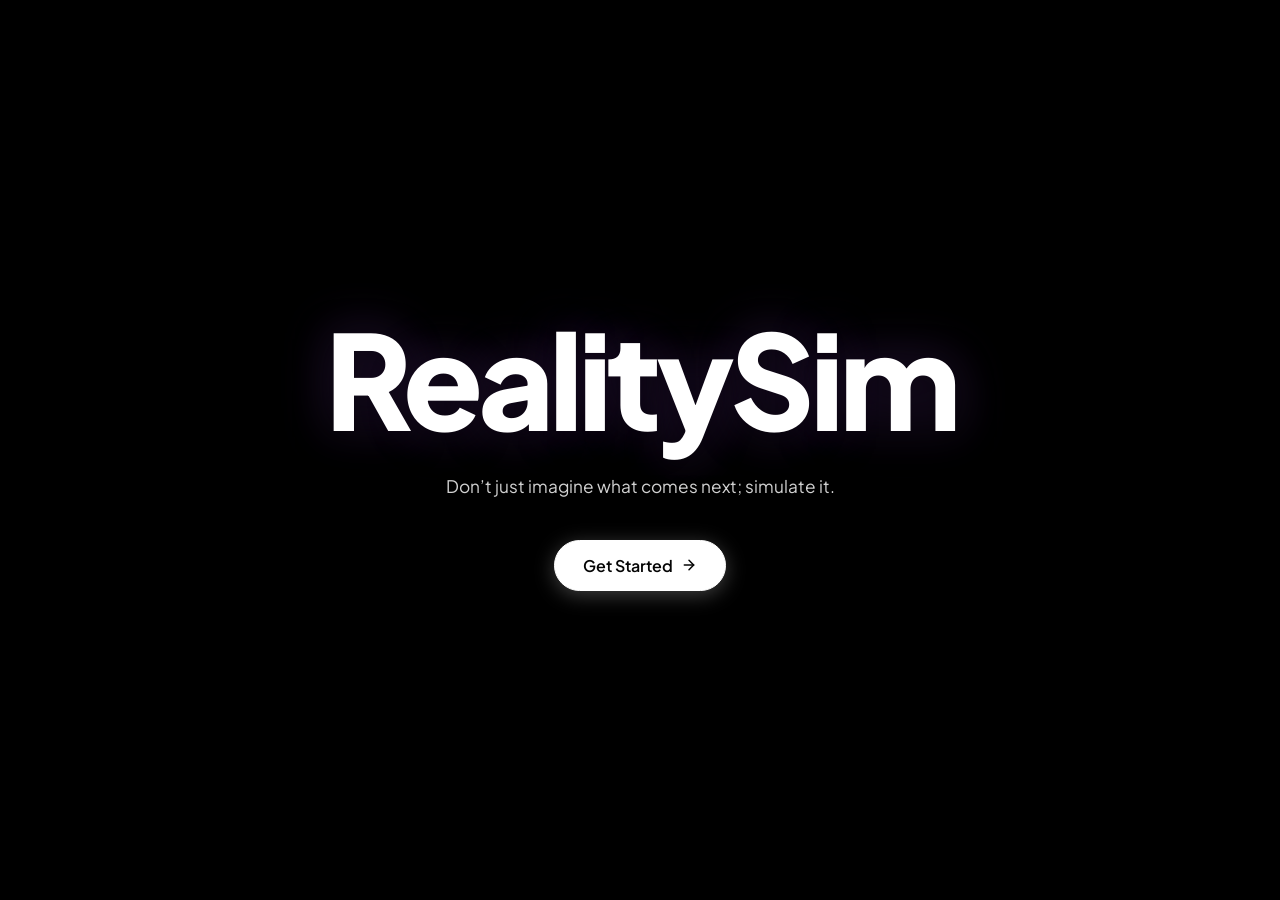
<file: index.html>
<!DOCTYPE html>
<html lang="en">
<head>
  <meta charset="UTF-8">
  <meta name="viewport" content="width=device-width, initial-scale=1.0">
  <title>RealitySim</title>
  <link rel="preconnect" href="https://fonts.googleapis.com">
  <link rel="preconnect" href="https://fonts.gstatic.com" crossorigin>
  <link href="https://fonts.googleapis.com/css2?family=Plus+Jakarta+Sans:wght@400;500;600;700;800&display=swap" rel="stylesheet">
  <link rel="stylesheet" href="style.css">
</head>
<body>
  <!-- Fixed Background Video -->
  <div class="video-container">
    <video
      id="bg-video"
      autoplay
      muted
      loop
      playsinline
      webkit-playsinline
      preload="auto"
      src="https://d8j0ntlcm91z4.cloudfront.net/user_38xzZboKViGWJOttwIXH07lWA1P/hf_20260629_021419_291eb2af-5ed4-45a0-a1d6-3ef58f4bca0b.mp4">
      <source src="https://d8j0ntlcm91z4.cloudfront.net/user_38xzZboKViGWJOttwIXH07lWA1P/hf_20260629_021419_291eb2af-5ed4-45a0-a1d6-3ef58f4bca0b.mp4" type="video/mp4">
    </video>
    <div class="video-overlay"></div>
  </div>

  <!-- Scrollable Wrapper -->
  <div class="page-scroll-container">
    <!-- Section 1: Hero -->
    <section class="section hero-section" id="hero">
      <div class="hero-content">
        <h1 class="hero-title">RealitySim</h1>
        <p class="hero-description">
          Don’t just imagine what comes next; simulate it.
        </p>
        <div class="hero-actions">
          <a href="#prompt-section" id="get-started-btn" class="btn btn-primary">
            Get Started
            <svg class="btn-arrow" width="16" height="16" viewBox="0 0 16 16" fill="none" xmlns="http://www.w3.org/2000/svg">
              <path d="M3.33337 8H12.6667" stroke="currentColor" stroke-width="1.5" stroke-linecap="round" stroke-linejoin="round"/>
              <path d="M8 3.33337L12.6667 8.00004L8 12.6667" stroke="currentColor" stroke-width="1.5" stroke-linecap="round" stroke-linejoin="round"/>
            </svg>
          </a>
        </div>
      </div>
    </section>

    <!-- Section 2: Prompt Simulation Section -->
    <section class="section prompt-section" id="prompt-section">
      <div class="prompt-container">
        <h2 class="prompt-headline">Describe what you’re planning. We’ll simulate the possibilities.</h2>
        
        <div class="prompt-card">
          <div class="prompt-input-wrapper">
            <textarea
              id="prompt-input"
              class="prompt-textarea"
              maxlength="1000"
              placeholder="Describe a scenario, ecosystem, or model you want to simulate..."
              rows="3"></textarea>
            <div class="char-count" id="char-count">0/1000</div>
          </div>

          <div class="prompt-card-footer">
            <div class="prompt-card-spacer"></div>
            <a href="additional-info.html" class="simulate-cta-btn">
              <svg class="sparkle-icon" width="18" height="18" viewBox="0 0 24 24" fill="currentColor">
                <path d="M12 2L14.2 8.8L21 11L14.2 13.2L12 20L9.8 13.2L3 11L9.8 8.8L12 2Z"/>
                <path d="M19 17L20.1 19.9L23 21L20.1 22.1L19 25L17.9 22.1L15 21L17.9 19.9L19 17Z" opacity="0.8"/>
              </svg>
              <span>Simulate Possibilities</span>
              <svg class="cta-arrow" width="16" height="16" viewBox="0 0 16 16" fill="none" xmlns="http://www.w3.org/2000/svg">
                <path d="M3.33337 8H12.6667" stroke="currentColor" stroke-width="1.8" stroke-linecap="round" stroke-linejoin="round"/>
                <path d="M8 3.33337L12.6667 8.00004L8 12.6667" stroke="currentColor" stroke-width="1.8" stroke-linecap="round" stroke-linejoin="round"/>
              </svg>
            </a>
          </div>
        </div>
      </div>
    </section>
  </div>

  <script src="realitysim-engine.js"></script>
  <script>
    // Video autoplay enforcement
    const video = document.getElementById('bg-video');
    if (video) {
      video.muted = true;
      video.play().catch((err) => {
        console.log("Autoplay waiting for user interaction:", err);
      });
      window.addEventListener('click', () => {
        if (video.paused) video.play();
      }, { once: true });
    }

    // Smooth scroll for Get Started button
    document.getElementById('get-started-btn')?.addEventListener('click', (e) => {
      e.preventDefault();
      document.getElementById('prompt-section')?.scrollIntoView({ behavior: 'smooth' });
    });

    // Auto resize textarea & Character counter
    const textarea = document.getElementById('prompt-input');
    const charCount = document.getElementById('char-count');
    if (textarea) {
      textarea.addEventListener('input', function() {
        this.style.height = 'auto';
        this.style.height = Math.min(this.scrollHeight, 220) + 'px';
        if (charCount) {
          charCount.textContent = `${this.value.length}/1000`;
        }
      });
    }

    // Submit Decision to Backend API / Static Engine
    const simulateBtn = document.querySelector('.simulate-cta-btn');
    if (simulateBtn) {
      simulateBtn.addEventListener('click', async (e) => {
        e.preventDefault();
        const promptVal = textarea ? textarea.value.trim() : '';
        const finalPrompt = promptVal || "I am deciding whether to take a software job after B.Tech or pursue a master's degree. Compare the possible outcomes over 5 years.";
        
        simulateBtn.style.opacity = '0.7';
        simulateBtn.style.pointerEvents = 'none';

        // Clear any old stored scenarios/results to ensure fresh AI generation
        localStorage.removeItem('realitysim_scenarios');
        localStorage.removeItem('realitysim_results');
        localStorage.removeItem('realitysim_title');
        localStorage.removeItem('realitysim_category');

        // Store local state immediately
        const localId = 'sim_' + Date.now();
        localStorage.setItem('realitysim_current_id', localId);
        localStorage.setItem('realitysim_prompt', finalPrompt);
        
        try {
          const res = await fetch('/api/simulations', {
            method: 'POST',
            headers: { 'Content-Type': 'application/json' },
            body: JSON.stringify({ decision_prompt: finalPrompt })
          });
          if (res.ok) {
            const data = await res.json();
            if (data.id) localStorage.setItem('realitysim_current_id', data.id);
          }
        } catch (err) {
          console.log("Local static mode active:", err);
        }
        window.location.href = 'additional-info.html';
      });
    }
  </script>
</body>
</html>
</file>
<file: style.css>
* {
  margin: 0;
  padding: 0;
  box-sizing: border-box;
}

html {
  scroll-behavior: smooth;
}

body {
  width: 100vw;
  height: 100vh;
  margin: 0;
  padding: 0;
  overflow: hidden;
  background-color: #000;
  font-family: 'Plus Jakarta Sans', -apple-system, BlinkMacSystemFont, "Segoe UI", Roboto, sans-serif;
  color: #ffffff;
  -webkit-font-smoothing: antialiased;
  -moz-osx-font-smoothing: grayscale;
}

/* Background Video */
.video-container {
  position: fixed;
  inset: 0;
  width: 100vw;
  height: 100vh;
  overflow: hidden;
  z-index: 1;
}

#bg-video {
  width: 100%;
  height: 100%;
  object-fit: cover;
  object-position: center center;
  display: block;
}

.video-overlay {
  position: absolute;
  inset: 0;
  background: radial-gradient(circle at center, rgba(0, 0, 0, 0.15) 0%, rgba(0, 0, 0, 0.5) 80%, rgba(0, 0, 0, 0.75) 100%);
  pointer-events: none;
}

/* Scroll Container */
.page-scroll-container {
  position: relative;
  z-index: 10;
  width: 100vw;
  height: 100vh;
  overflow-y: auto;
  overflow-x: hidden;
  scroll-snap-type: y mandatory;
  scroll-behavior: smooth;
}

/* Custom Scrollbar */
.page-scroll-container::-webkit-scrollbar {
  width: 6px;
}
.page-scroll-container::-webkit-scrollbar-track {
  background: transparent;
}
.page-scroll-container::-webkit-scrollbar-thumb {
  background: rgba(255, 255, 255, 0.2);
  border-radius: 999px;
}

.section {
  min-height: 100vh;
  width: 100%;
  display: flex;
  align-items: center;
  justify-content: center;
  scroll-snap-align: start;
  scroll-snap-stop: always;
  padding: 2.5rem 1.5rem;
}

/* Hero Section */
.hero-content {
  max-width: 780px;
  display: flex;
  flex-direction: column;
  align-items: center;
  text-align: center;
}

.hero-title {
  font-size: clamp(4.2rem, 10.5vw, 8.2rem);
  font-weight: 800;
  line-height: 1.05;
  letter-spacing: -0.04em;
  color: #ffffff;
  text-shadow: 0 6px 35px rgba(0, 0, 0, 0.7), 0 0 50px rgba(168, 85, 247, 0.3);
  margin-bottom: 1.6rem;
}

.hero-description {
  max-width: 580px;
  font-size: clamp(1rem, 1.35vw, 1.2rem);
  font-weight: 400;
  line-height: 1.6;
  color: rgba(255, 255, 255, 0.82);
  text-shadow: 0 2px 10px rgba(0, 0, 0, 0.7);
  margin-bottom: 2.5rem;
}

.hero-actions {
  display: flex;
  align-items: center;
  justify-content: center;
  gap: 1rem;
}

.btn {
  display: inline-flex;
  align-items: center;
  justify-content: center;
  gap: 0.5rem;
  padding: 0.85rem 1.75rem;
  border-radius: 9999px;
  font-size: 1rem;
  font-weight: 600;
  text-decoration: none;
  cursor: pointer;
  transition: all 0.25s cubic-bezier(0.16, 1, 0.3, 1);
}

.btn-arrow {
  transition: transform 0.25s cubic-bezier(0.16, 1, 0.3, 1);
}

.btn:hover .btn-arrow {
  transform: translateX(4px);
}

.btn-primary {
  background-color: #ffffff;
  color: #050505;
  border: 1px solid #ffffff;
  box-shadow: 0 4px 20px rgba(255, 255, 255, 0.25), 0 10px 30px rgba(0, 0, 0, 0.3);
}

.btn-primary:hover {
  background-color: #f1f5f9;
  transform: translateY(-2px);
  box-shadow: 0 6px 25px rgba(255, 255, 255, 0.4), 0 12px 35px rgba(0, 0, 0, 0.4);
}

/* Prompt Simulation Section */
.prompt-container {
  width: 100%;
  max-width: 980px;
  display: flex;
  flex-direction: column;
  align-items: center;
  text-align: center;
}

.prompt-headline {
  font-size: clamp(1.85rem, 4.2vw, 2.9rem);
  font-weight: 700;
  line-height: 1.22;
  letter-spacing: -0.025em;
  color: #ffffff;
  text-shadow: 0 4px 25px rgba(0, 0, 0, 0.7);
  margin-bottom: 2.25rem;
  max-width: 760px;
}

.prompt-card {
  width: 100%;
  background: rgba(18, 20, 29, 0.82);
  backdrop-filter: blur(28px);
  -webkit-backdrop-filter: blur(28px);
  border: 1px solid rgba(255, 255, 255, 0.12);
  border-radius: 20px;
  padding: 1.5rem 1.6rem 1.25rem 1.6rem;
  box-shadow: 0 25px 60px rgba(0, 0, 0, 0.6), inset 0 1px 0 rgba(255, 255, 255, 0.12);
  transition: border-color 0.25s ease, box-shadow 0.25s ease;
  text-align: left;
  position: relative;
}

.prompt-card:focus-within {
  border-color: rgba(96, 165, 250, 0.4);
  box-shadow: 0 30px 70px rgba(0, 0, 0, 0.7), 0 0 0 1px rgba(96, 165, 250, 0.2);
}

.prompt-input-wrapper {
  width: 100%;
  position: relative;
  padding-bottom: 0.5rem;
}

.prompt-textarea {
  width: 100%;
  background: transparent;
  border: none;
  outline: none;
  resize: none;
  font-family: inherit;
  font-size: 1.05rem;
  font-weight: 400;
  color: #ffffff;
  line-height: 1.6;
  padding-right: 4.5rem;
}

.prompt-textarea::placeholder {
  color: rgba(255, 255, 255, 0.38);
}

.char-count {
  position: absolute;
  top: 0;
  right: 0;
  font-size: 0.82rem;
  font-weight: 500;
  color: rgba(255, 255, 255, 0.35);
  user-select: none;
  pointer-events: none;
}

.prompt-card-footer {
  display: flex;
  align-items: center;
  justify-content: space-between;
  gap: 1rem;
  margin-top: 1rem;
  padding-top: 0.85rem;
  border-top: 1px solid rgba(255, 255, 255, 0.06);
  flex-wrap: wrap;
}

.prompt-filters {
  display: flex;
  align-items: center;
  gap: 0.65rem;
  flex-wrap: wrap;
}

/* Dropdown Container */
.filter-dropdown {
  position: relative;
}

.filter-pill {
  display: inline-flex;
  align-items: center;
  gap: 0.65rem;
  background: rgba(255, 255, 255, 0.04);
  border: 1px solid rgba(255, 255, 255, 0.11);
  border-radius: 12px;
  padding: 0.45rem 0.85rem;
  color: #ffffff;
  cursor: pointer;
  text-align: left;
  transition: all 0.2s ease;
  user-select: none;
}

.filter-pill:hover {
  background: rgba(255, 255, 255, 0.08);
  border-color: rgba(255, 255, 255, 0.22);
}

.filter-dropdown.open .filter-pill {
  background: rgba(255, 255, 255, 0.1);
  border-color: rgba(96, 165, 250, 0.5);
}

.filter-icon {
  display: flex;
  align-items: center;
  justify-content: center;
  color: rgba(255, 255, 255, 0.65);
}

.filter-texts {
  display: flex;
  flex-direction: column;
}

.filter-label {
  font-size: 0.68rem;
  font-weight: 500;
  color: rgba(255, 255, 255, 0.48);
  line-height: 1.15;
}

.filter-value {
  font-size: 0.86rem;
  font-weight: 600;
  color: #ffffff;
  line-height: 1.25;
  white-space: nowrap;
}

.chevron-icon {
  color: rgba(255, 255, 255, 0.45);
  margin-left: 0.2rem;
  transition: transform 0.2s ease;
}

.filter-dropdown.open .chevron-icon {
  transform: rotate(180deg);
}

/* Floating Dropdown Menus */
.dropdown-menu {
  position: absolute;
  bottom: calc(100% + 8px);
  left: 0;
  min-width: 170px;
  background: rgba(22, 24, 34, 0.95);
  backdrop-filter: blur(20px);
  -webkit-backdrop-filter: blur(20px);
  border: 1px solid rgba(255, 255, 255, 0.14);
  border-radius: 12px;
  padding: 0.4rem;
  box-shadow: 0 15px 35px rgba(0, 0, 0, 0.6);
  z-index: 50;
  display: none;
  flex-direction: column;
  gap: 0.2rem;
}

.filter-dropdown.open .dropdown-menu {
  display: flex;
  animation: dropdownFadeIn 0.2s ease forwards;
}

@keyframes dropdownFadeIn {
  from {
    opacity: 0;
    transform: translateY(6px);
  }
  to {
    opacity: 1;
    transform: translateY(0);
  }
}

.dropdown-item {
  padding: 0.5rem 0.75rem;
  font-size: 0.85rem;
  font-weight: 500;
  color: rgba(255, 255, 255, 0.75);
  border-radius: 8px;
  cursor: pointer;
  transition: all 0.15s ease;
  white-space: nowrap;
}

.dropdown-item:hover {
  background: rgba(255, 255, 255, 0.1);
  color: #ffffff;
}

.dropdown-item.active {
  background: rgba(59, 130, 246, 0.25);
  color: #93c5fd;
  font-weight: 600;
}

/* Simulate Possibilities Action Button */
.simulate-cta-btn {
  display: inline-flex;
  align-items: center;
  gap: 0.55rem;
  padding: 0.7rem 1.35rem;
  border-radius: 14px;
  background: linear-gradient(
    110deg,
    #06208F 0%,
    #223896 35%,
    #515CA4 70%,
    #7778A4 100%
  );
  border: 1px solid rgba(81, 92, 164, 0.35);
  color: #ffffff;
  font-size: 0.92rem;
  font-weight: 600;
  letter-spacing: -0.01em;
  cursor: pointer;
  box-shadow: 0 4px 20px rgba(6, 32, 143, 0.45), 0 0 25px rgba(81, 92, 164, 0.35);
  transition: all 0.25s cubic-bezier(0.16, 1, 0.3, 1);
  white-space: nowrap;
  text-decoration: none;
}

.sparkle-icon {
  color: #e0f2fe;
}

.cta-arrow {
  transition: transform 0.25s cubic-bezier(0.16, 1, 0.3, 1);
}

.simulate-cta-btn:hover {
  transform: translateY(-2px) scale(1.02);
  box-shadow: 0 6px 25px rgba(6, 32, 143, 0.6), 0 0 35px rgba(119, 120, 164, 0.5);
  border-color: rgba(119, 120, 164, 0.5);
}

.simulate-cta-btn:hover .cta-arrow {
  transform: translateX(4px);
}

.simulate-cta-btn:active {
  transform: translateY(0) scale(0.98);
}

@media (max-width: 860px) {
  .prompt-card-footer {
    flex-direction: column;
    align-items: stretch;
  }
  .prompt-filters {
    width: 100%;
    justify-content: space-between;
  }
  .filter-dropdown {
    flex: 1;
  }
  .filter-pill {
    width: 100%;
  }
  .simulate-cta-btn {
    width: 100%;
    justify-content: center;
    margin-top: 0.5rem;
  }
}

@media (max-width: 640px) {
  .prompt-card {
    padding: 1.25rem 1.15rem 1rem 1.15rem;
    border-radius: 18px;
  }
  .prompt-headline {
    font-size: 1.55rem;
    margin-bottom: 1.5rem;
  }
  .prompt-filters {
    flex-direction: column;
  }
}
</file>
<file: additional-info.css>
* {
  margin: 0;
  padding: 0;
  box-sizing: border-box;
}

html, body {
  width: 100vw;
  min-height: 100vh;
  background-color: #030712;
  font-family: 'Plus Jakarta Sans', -apple-system, BlinkMacSystemFont, "Segoe UI", Roboto, sans-serif;
  color: #f8fafc;
  -webkit-font-smoothing: antialiased;
  -moz-osx-font-smoothing: grayscale;
}

/* Background Video */
.video-container {
  position: fixed;
  inset: 0;
  width: 100vw;
  height: 100vh;
  overflow: hidden;
  z-index: 1;
}

#bg-video {
  width: 100%;
  height: 100%;
  object-fit: cover;
  object-position: center;
  display: block;
}

.video-overlay {
  position: absolute;
  inset: 0;
  background: radial-gradient(circle at center, rgba(10, 15, 30, 0.4) 0%, rgba(5, 8, 20, 0.8) 100%);
  pointer-events: none;
}

/* App Shell & Layout */
.app-layout {
  position: relative;
  z-index: 10;
  min-height: 100vh;
  padding: 1.5rem;
  display: flex;
  justify-content: center;
}

.dashboard-shell {
  width: 100%;
  max-width: 1380px;
  background: rgba(15, 20, 32, 0.65);
  backdrop-filter: blur(28px);
  -webkit-backdrop-filter: blur(28px);
  border-radius: 24px;
  box-shadow: 0 30px 80px rgba(0, 0, 0, 0.7), inset 0 1px 0 rgba(255, 255, 255, 0.15);
  display: flex;
  flex-direction: column;
  overflow: hidden;
  border: 1px solid rgba(255, 255, 255, 0.12);
}

/* Stepper Header */
.wizard-header {
  display: flex;
  align-items: center;
  justify-content: space-between;
  padding: 1.1rem 2rem;
  background: rgba(255, 255, 255, 0.03);
  border-bottom: 1px solid rgba(255, 255, 255, 0.08);
}

.stepper-nav {
  display: flex;
  align-items: center;
  gap: 1.25rem;
  flex-wrap: wrap;
}

.step-item {
  display: flex;
  align-items: center;
  gap: 0.65rem;
  color: rgba(255, 255, 255, 0.45);
  font-size: 0.88rem;
  font-weight: 600;
  text-decoration: none;
  transition: color 0.15s;
}

.step-item.completed {
  color: #60a5fa;
  cursor: pointer;
}

.step-item.active {
  color: #ffffff;
}

.step-item.disabled {
  pointer-events: none;
  cursor: not-allowed;
  opacity: 0.35;
  user-select: none;
}

.step-badge {
  width: 26px;
  height: 26px;
  border-radius: 50%;
  display: flex;
  align-items: center;
  justify-content: center;
  font-size: 0.82rem;
  font-weight: 700;
}

.check-badge {
  background: #2563eb;
  color: #ffffff;
  box-shadow: 0 0 10px rgba(37, 99, 235, 0.5);
}

.step-item.active .num-badge {
  background: #3b82f6;
  color: #ffffff;
  box-shadow: 0 0 12px rgba(59, 130, 246, 0.6);
}

.num-badge {
  background: rgba(255, 255, 255, 0.1);
  color: rgba(255, 255, 255, 0.6);
}

.step-divider {
  width: 32px;
  height: 2px;
  background: rgba(255, 255, 255, 0.12);
}

.step-divider.active-divider {
  background: #3b82f6;
}

.user-avatar {
  width: 36px;
  height: 36px;
  border-radius: 50%;
  background: rgba(255, 255, 255, 0.1);
  color: #ffffff;
  font-size: 0.9rem;
  font-weight: 700;
  display: flex;
  align-items: center;
  justify-content: center;
  border: 1px solid rgba(255, 255, 255, 0.2);
}

/* Wizard Main Area */
.wizard-main {
  padding: 1.75rem 2rem;
  overflow-y: auto;
  display: flex;
  flex-direction: column;
  gap: 1.5rem;
}

/* Intro Row */
.page-intro-row {
  display: flex;
  align-items: center;
  justify-content: space-between;
  gap: 1.5rem;
  flex-wrap: wrap;
}

.page-title {
  font-size: 1.85rem;
  font-weight: 800;
  color: #ffffff;
  letter-spacing: -0.025em;
  margin-bottom: 0.25rem;
}

.page-subtitle {
  font-size: 0.92rem;
  color: rgba(255, 255, 255, 0.65);
}

.info-tip-card {
  display: flex;
  align-items: flex-start;
  gap: 0.85rem;
  background: rgba(245, 158, 11, 0.08);
  border: 1px solid rgba(245, 158, 11, 0.22);
  border-radius: 14px;
  padding: 0.85rem 1.2rem;
  max-width: 540px;
}

.tip-icon {
  margin-top: 2px;
  flex-shrink: 0;
}

.tip-content {
  display: flex;
  flex-direction: column;
  gap: 0.2rem;
}

.tip-heading {
  font-size: 0.84rem;
  font-weight: 700;
  color: #fbbf24;
}

.tip-text {
  font-size: 0.8rem;
  color: rgba(254, 240, 138, 0.85);
  line-height: 1.45;
}

/* Form Grid */
.wizard-grid {
  display: grid;
  grid-template-columns: 1fr 1fr;
  gap: 1.25rem;
}

.wizard-column {
  display: flex;
  flex-direction: column;
  gap: 1.25rem;
}

.full-width-card {
  grid-column: 1 / -1;
}

/* Glass Card */
.glass-card {
  background: rgba(255, 255, 255, 0.04);
  border: 1px solid rgba(255, 255, 255, 0.1);
  border-radius: 18px;
  padding: 1.35rem 1.45rem;
  box-shadow: 0 15px 35px rgba(0, 0, 0, 0.3);
  backdrop-filter: blur(14px);
  display: flex;
  flex-direction: column;
  gap: 1.1rem;
}

.card-title-row {
  display: flex;
  align-items: flex-start;
  gap: 0.75rem;
}

.card-icon-box {
  width: 36px;
  height: 36px;
  border-radius: 10px;
  display: flex;
  align-items: center;
  justify-content: center;
  flex-shrink: 0;
}

.card-icon-text {
  font-size: 1.1rem;
  font-weight: 700;
  color: #3b82f6;
}

.purple-icon-box { background: rgba(168, 85, 247, 0.15); border: 1px solid rgba(168, 85, 247, 0.3); }
.blue-icon-box { background: rgba(59, 130, 246, 0.15); border: 1px solid rgba(59, 130, 246, 0.3); }
.violet-icon-box { background: rgba(139, 92, 246, 0.15); border: 1px solid rgba(139, 92, 246, 0.3); }

.card-title-meta {
  display: flex;
  flex-direction: column;
}

.card-heading {
  font-size: 1.02rem;
  font-weight: 700;
  color: #ffffff;
}

.card-subheading {
  font-size: 0.76rem;
  color: rgba(255, 255, 255, 0.55);
}

/* Form Controls & Layouts */
.form-row-2col {
  display: grid;
  grid-template-columns: 1fr 1fr;
  gap: 1rem;
}

.form-row-3col {
  display: grid;
  grid-template-columns: 1fr 1fr 1.15fr;
  gap: 0.85rem;
}

.form-group {
  display: flex;
  flex-direction: column;
  gap: 0.4rem;
}

.form-label {
  font-size: 0.78rem;
  font-weight: 600;
  color: rgba(255, 255, 255, 0.75);
}

.form-input {
  width: 100%;
  background: rgba(255, 255, 255, 0.05);
  border: 1px solid rgba(255, 255, 255, 0.12);
  border-radius: 10px;
  padding: 0.65rem 0.85rem;
  color: #ffffff;
  font-family: inherit;
  font-size: 0.9rem;
  font-weight: 500;
  outline: none;
  transition: all 0.2s ease;
}

.form-input:focus {
  border-color: #60a5fa;
  box-shadow: 0 0 0 2px rgba(96, 165, 250, 0.2);
  background: rgba(255, 255, 255, 0.08);
}

.input-with-tag {
  position: relative;
  display: flex;
  align-items: center;
}

.input-tag {
  position: absolute;
  right: 0.75rem;
  font-size: 0.75rem;
  font-weight: 600;
  color: rgba(255, 255, 255, 0.45);
  pointer-events: none;
}

.multi-line-tag {
  font-size: 0.65rem;
  line-height: 1.1;
  text-align: right;
}

.currency-input-wrapper {
  position: relative;
  display: flex;
  align-items: center;
}

.currency-symbol {
  position: absolute;
  left: 0.85rem;
  font-size: 0.9rem;
  font-weight: 600;
  color: rgba(255, 255, 255, 0.5);
  pointer-events: none;
}

.form-input.with-currency {
  padding-left: 1.8rem;
}

/* Custom Select Dropdowns */
.custom-select-wrapper {
  position: relative;
  display: flex;
  align-items: center;
}

.form-select {
  width: 100%;
  background: rgba(255, 255, 255, 0.05);
  border: 1px solid rgba(255, 255, 255, 0.12);
  border-radius: 10px;
  padding: 0.65rem 2rem 0.65rem 0.85rem;
  color: #ffffff;
  font-family: inherit;
  font-size: 0.88rem;
  font-weight: 500;
  outline: none;
  cursor: pointer;
  appearance: none;
  background-image: url("data:image/svg+xml,%3Csvg xmlns='http://www.w3.org/2000/svg' width='14' height='14' viewBox='0 0 24 24' fill='none' stroke='rgba(255,255,255,0.5)' stroke-width='2'%3E%3Cpolyline points='6 9 12 15 18 9'%3E%3C/polyline%3E%3C/svg%3E");
  background-repeat: no-repeat;
  background-position: right 0.85rem center;
  transition: all 0.2s ease;
}

.form-select:focus {
  border-color: #60a5fa;
  box-shadow: 0 0 0 2px rgba(96, 165, 250, 0.2);
}

.form-select option {
  background: #0f172a;
  color: #ffffff;
}

.select-with-icon .select-left-icon {
  position: absolute;
  left: 0.75rem;
  color: rgba(255, 255, 255, 0.5);
  pointer-events: none;
  display: flex;
}

.select-with-icon .form-select {
  padding-left: 2.2rem;
}

/* Chips Container */
.chips-container {
  display: flex;
  flex-wrap: wrap;
  gap: 0.55rem;
}

.priority-chip {
  display: inline-flex;
  align-items: center;
  gap: 0.4rem;
  background: rgba(255, 255, 255, 0.05);
  border: 1px solid rgba(255, 255, 255, 0.12);
  border-radius: 999px;
  padding: 0.45rem 0.95rem;
  color: rgba(255, 255, 255, 0.75);
  font-size: 0.82rem;
  font-weight: 600;
  cursor: pointer;
  transition: all 0.2s ease;
}

.priority-chip:hover {
  background: rgba(255, 255, 255, 0.1);
  color: #ffffff;
  border-color: rgba(255, 255, 255, 0.25);
}

.priority-chip.active {
  background: linear-gradient(135deg, rgba(59, 130, 246, 0.4) 0%, rgba(168, 85, 247, 0.4) 100%);
  border-color: rgba(96, 165, 250, 0.6);
  color: #ffffff;
  box-shadow: 0 0 12px rgba(59, 130, 246, 0.3);
}

/* Range Slider */
.risk-slider-group {
  display: flex;
  flex-direction: column;
  gap: 0.6rem;
}

.slider-header-label {
  font-size: 0.8rem;
  font-weight: 600;
  color: rgba(255, 255, 255, 0.8);
}

.range-slider-wrapper {
  display: flex;
  flex-direction: column;
  gap: 0.5rem;
}

.custom-range-slider {
  width: 100%;
  height: 6px;
  border-radius: 999px;
  background: linear-gradient(90deg, #3b82f6 0%, #8b5cf6 50%, #ec4899 100%);
  outline: none;
  cursor: pointer;
  appearance: none;
}

.custom-range-slider::-webkit-slider-thumb {
  appearance: none;
  width: 20px;
  height: 20px;
  border-radius: 50%;
  background: #ffffff;
  border: 3px solid #3b82f6;
  box-shadow: 0 0 10px rgba(59, 130, 246, 0.6);
  cursor: pointer;
  transition: transform 0.15s;
}

.custom-range-slider::-webkit-slider-thumb:hover {
  transform: scale(1.15);
}

.slider-labels {
  display: flex;
  justify-content: space-between;
  font-size: 0.78rem;
  color: rgba(255, 255, 255, 0.5);
  font-weight: 500;
}

.slider-labels .active-lbl {
  color: #60a5fa;
  font-weight: 700;
}

/* Textareas */
.textarea-wrapper {
  position: relative;
}

.glass-textarea {
  width: 100%;
  background: rgba(255, 255, 255, 0.05);
  border: 1px solid rgba(255, 255, 255, 0.12);
  border-radius: 12px;
  padding: 0.75rem 0.85rem 1.8rem 0.85rem;
  color: #ffffff;
  font-family: inherit;
  font-size: 0.88rem;
  line-height: 1.5;
  outline: none;
  resize: none;
  transition: all 0.2s ease;
}

.glass-textarea:focus {
  border-color: #60a5fa;
  box-shadow: 0 0 0 2px rgba(96, 165, 250, 0.2);
}

.glass-textarea::placeholder {
  color: rgba(255, 255, 255, 0.35);
}

.char-count {
  position: absolute;
  bottom: 0.5rem;
  right: 0.75rem;
  font-size: 0.74rem;
  color: rgba(255, 255, 255, 0.4);
}

/* Wizard Footer */
.wizard-footer {
  display: flex;
  align-items: center;
  justify-content: space-between;
  padding: 1.25rem 2rem;
  background: rgba(255, 255, 255, 0.03);
  border-top: 1px solid rgba(255, 255, 255, 0.08);
}

.btn-back {
  display: inline-flex;
  align-items: center;
  gap: 0.4rem;
  color: rgba(255, 255, 255, 0.75);
  text-decoration: none;
  font-size: 0.9rem;
  font-weight: 600;
  padding: 0.55rem 1rem;
  border-radius: 10px;
  border: 1px solid rgba(255, 255, 255, 0.15);
  background: rgba(255, 255, 255, 0.04);
  transition: all 0.2s ease;
}

.btn-back:hover {
  background: rgba(255, 255, 255, 0.1);
  color: #ffffff;
}

.btn-generate-scenarios {
  display: inline-flex;
  align-items: center;
  gap: 0.55rem;
  background: linear-gradient(110deg, #06208F 0%, #223896 35%, #515CA4 70%, #7778A4 100%);
  border: 1px solid rgba(81, 92, 164, 0.4);
  color: #ffffff;
  padding: 0.72rem 1.45rem;
  border-radius: 12px;
  font-size: 0.92rem;
  font-weight: 600;
  text-decoration: none;
  cursor: pointer;
  box-shadow: 0 4px 18px rgba(6, 32, 143, 0.45);
  transition: all 0.25s cubic-bezier(0.16, 1, 0.3, 1);
}

.btn-generate-scenarios:hover {
  transform: translateY(-2px);
  box-shadow: 0 6px 24px rgba(6, 32, 143, 0.65);
  border-color: rgba(119, 120, 164, 0.6);
}

@media (max-width: 1024px) {
  .wizard-grid {
    grid-template-columns: 1fr;
  }
  .form-row-3col {
    grid-template-columns: 1fr;
  }
}

@media (max-width: 640px) {
  .form-row-2col {
    grid-template-columns: 1fr;
  }
  .stepper-nav {
    gap: 0.6rem;
  }
  .step-title {
    display: none;
  }
}
</file>
<file: results.css>
* {
  margin: 0;
  padding: 0;
  box-sizing: border-box;
}

html, body {
  width: 100vw;
  min-height: 100vh;
  background-color: #030712;
  font-family: 'Plus Jakarta Sans', -apple-system, BlinkMacSystemFont, "Segoe UI", Roboto, sans-serif;
  color: #f8fafc;
  -webkit-font-smoothing: antialiased;
  -moz-osx-font-smoothing: grayscale;
}

/* Background Video */
.video-container {
  position: fixed;
  inset: 0;
  width: 100vw;
  height: 100vh;
  overflow: hidden;
  z-index: 1;
}

#bg-video {
  width: 100%;
  height: 100%;
  object-fit: cover;
  object-position: center;
  display: block;
}

.video-overlay {
  position: absolute;
  inset: 0;
  background: radial-gradient(circle at center, rgba(10, 15, 30, 0.4) 0%, rgba(5, 8, 20, 0.78) 100%);
  pointer-events: none;
}

/* App Layout & Glassmorphic Dashboard Shell */
.app-layout {
  position: relative;
  z-index: 10;
  min-height: 100vh;
  padding: 1.5rem;
  display: flex;
  justify-content: center;
}

.dashboard-shell {
  width: 100%;
  max-width: 1400px;
  background: rgba(15, 20, 32, 0.62);
  backdrop-filter: blur(28px);
  -webkit-backdrop-filter: blur(28px);
  border-radius: 24px;
  box-shadow: 0 30px 80px rgba(0, 0, 0, 0.7), inset 0 1px 0 rgba(255, 255, 255, 0.15);
  display: flex;
  flex-direction: column;
  overflow: hidden;
  border: 1px solid rgba(255, 255, 255, 0.12);
}

/* Top Navigation Bar */
.top-nav {
  display: flex;
  align-items: center;
  justify-content: space-between;
  padding: 1rem 1.75rem;
  background: rgba(255, 255, 255, 0.03);
  border-bottom: 1px solid rgba(255, 255, 255, 0.08);
}

.brand-area {
  display: flex;
  align-items: center;
  gap: 1.75rem;
}

.brand-logo {
  display: flex;
  align-items: center;
  gap: 0.6rem;
  text-decoration: none;
}

.brand-icon {
  display: flex;
  align-items: center;
}

.brand-name {
  font-size: 1.15rem;
  font-weight: 800;
  color: #ffffff;
  letter-spacing: -0.02em;
}

.brand-ai {
  color: #60a5fa;
  text-shadow: 0 0 12px rgba(96, 165, 250, 0.5);
}

/* Checkpoints Stepper */
.stepper-nav {
  display: flex;
  align-items: center;
  gap: 1.25rem;
  flex-wrap: wrap;
}

.step-item {
  display: flex;
  align-items: center;
  gap: 0.6rem;
  color: rgba(255, 255, 255, 0.45);
  font-size: 0.86rem;
  font-weight: 600;
  text-decoration: none;
  transition: color 0.15s;
}

.step-item.completed {
  color: #60a5fa;
  cursor: pointer;
}

.step-item.active {
  color: #ffffff;
}

.step-item.disabled {
  pointer-events: none;
  cursor: not-allowed;
  opacity: 0.35;
  user-select: none;
}

.step-badge {
  width: 24px;
  height: 24px;
  border-radius: 50%;
  display: flex;
  align-items: center;
  justify-content: center;
  font-size: 0.78rem;
  font-weight: 700;
}

.check-badge {
  background: #2563eb;
  color: #ffffff;
  box-shadow: 0 0 10px rgba(37, 99, 235, 0.5);
}

.step-item.active .num-badge {
  background: #3b82f6;
  color: #ffffff;
  box-shadow: 0 0 12px rgba(59, 130, 246, 0.6);
}

.num-badge {
  background: rgba(255, 255, 255, 0.1);
  color: rgba(255, 255, 255, 0.6);
}

.step-divider {
  width: 28px;
  height: 2px;
  background: rgba(255, 255, 255, 0.12);
}

.step-divider.active-divider {
  background: #3b82f6;
}

.nav-actions {
  display: flex;
  align-items: center;
  gap: 1rem;
}

.btn-new-sim {
  display: inline-flex;
  align-items: center;
  gap: 0.4rem;
  background: linear-gradient(135deg, #3b82f6 0%, #6366f1 100%);
  color: #ffffff;
  padding: 0.5rem 1.1rem;
  border-radius: 999px;
  font-size: 0.86rem;
  font-weight: 600;
  text-decoration: none;
  transition: all 0.2s ease;
  box-shadow: 0 4px 15px rgba(59, 130, 246, 0.4);
  border: 1px solid rgba(255, 255, 255, 0.15);
}

.btn-new-sim:hover {
  transform: translateY(-1px);
  box-shadow: 0 6px 20px rgba(59, 130, 246, 0.6);
}

.user-avatar {
  width: 36px;
  height: 36px;
  border-radius: 50%;
  background: rgba(255, 255, 255, 0.1);
  color: #ffffff;
  font-size: 0.9rem;
  font-weight: 700;
  display: flex;
  align-items: center;
  justify-content: center;
  cursor: pointer;
  border: 1px solid rgba(255, 255, 255, 0.2);
}

/* Dashboard Body & Sidebar */
.dashboard-body {
  display: flex;
  flex: 1;
  min-height: 800px;
}

.sidebar {
  width: 210px;
  background: rgba(255, 255, 255, 0.02);
  border-right: 1px solid rgba(255, 255, 255, 0.08);
  padding: 1.25rem 0.75rem;
  flex-shrink: 0;
}

.sidebar-nav {
  display: flex;
  flex-direction: column;
  gap: 0.4rem;
}

.nav-item {
  display: flex;
  align-items: center;
  gap: 0.75rem;
  padding: 0.7rem 0.9rem;
  border-radius: 12px;
  color: rgba(255, 255, 255, 0.65);
  text-decoration: none;
  font-size: 0.9rem;
  font-weight: 500;
  transition: all 0.2s ease;
}

.nav-item:hover {
  background: rgba(255, 255, 255, 0.08);
  color: #ffffff;
}

.nav-item.active {
  background: rgba(59, 130, 246, 0.18);
  color: #60a5fa;
  font-weight: 600;
  border: 1px solid rgba(59, 130, 246, 0.3);
}

/* Main Viewport */
.main-viewport {
  flex: 1;
  padding: 1.75rem;
  overflow-y: auto;
  background: transparent;
  display: flex;
  flex-direction: column;
  gap: 1.5rem;
}

/* Header Banner */
/* Header Banner & Meta Group */
.header-banner {
  display: flex;
  align-items: center;
  justify-content: space-between;
  gap: 1.5rem;
  flex-wrap: wrap;
}

.results-header-text .page-title {
  font-size: 2.1rem;
  font-weight: 800;
  color: #ffffff;
  letter-spacing: -0.025em;
  margin-bottom: 0.25rem;
}

.highlight-purple {
  background: linear-gradient(135deg, #a855f7 0%, #6366f1 100%);
  -webkit-background-clip: text;
  -webkit-text-fill-color: transparent;
}

.results-header-text .page-subtitle {
  font-size: 0.92rem;
  color: rgba(255, 255, 255, 0.6);
}

.header-meta-group {
  display: flex;
  align-items: center;
  gap: 0.9rem;
  flex-wrap: wrap;
}

.meta-pill-card {
  background: rgba(255, 255, 255, 0.05);
  border: 1px solid rgba(255, 255, 255, 0.12);
  border-radius: 14px;
  padding: 0.65rem 1.15rem;
  display: flex;
  align-items: center;
  gap: 0.75rem;
  backdrop-filter: blur(12px);
  box-shadow: 0 4px 18px rgba(0, 0, 0, 0.25);
}

.meta-pill-icon {
  width: 36px;
  height: 36px;
  border-radius: 10px;
  display: flex;
  align-items: center;
  justify-content: center;
  flex-shrink: 0;
}

.blue-pill-icon {
  background: rgba(59, 130, 246, 0.15);
  border: 1px solid rgba(59, 130, 246, 0.3);
}

.meta-pill-info {
  display: flex;
  flex-direction: column;
}

.meta-pill-label {
  font-size: 0.72rem;
  color: rgba(255, 255, 255, 0.5);
  font-weight: 500;
}

.meta-pill-val-row {
  display: flex;
  align-items: center;
  gap: 0.4rem;
}

.meta-pill-value {
  font-size: 0.92rem;
  font-weight: 700;
  color: #ffffff;
}

.edit-btn {
  background: transparent;
  border: none;
  color: rgba(255, 255, 255, 0.45);
  cursor: pointer;
  padding: 2px;
  display: flex;
  align-items: center;
}

.edit-btn:hover {
  color: #60a5fa;
}

/* KPI Metric Cards Grid */
.metrics-grid {
  display: grid;
  grid-template-columns: repeat(4, 1fr);
  gap: 1.25rem;
}

.metric-card {
  background: rgba(255, 255, 255, 0.04);
  border: 1px solid rgba(255, 255, 255, 0.1);
  border-radius: 18px;
  padding: 1.25rem 1.35rem;
  display: flex;
  align-items: center;
  gap: 1rem;
  box-shadow: 0 10px 30px rgba(0, 0, 0, 0.25);
  backdrop-filter: blur(14px);
  transition: transform 0.2s, border-color 0.2s;
}

.metric-card:hover {
  transform: translateY(-2px);
  border-color: rgba(255, 255, 255, 0.22);
}

.metric-icon-box {
  width: 48px;
  height: 48px;
  border-radius: 14px;
  display: flex;
  align-items: center;
  justify-content: center;
  flex-shrink: 0;
}

.green-icon-box { background: rgba(16, 185, 129, 0.15); border: 1px solid rgba(16, 185, 129, 0.3); }
.magenta-icon-box { background: rgba(192, 132, 252, 0.15); border: 1px solid rgba(192, 132, 252, 0.3); }
.orange-icon-box { background: rgba(249, 115, 22, 0.15); border: 1px solid rgba(249, 115, 22, 0.3); }
.blue-icon-box { background: rgba(59, 130, 246, 0.15); border: 1px solid rgba(59, 130, 246, 0.3); }

.metric-info {
  display: flex;
  flex-direction: column;
}

.metric-label {
  font-size: 0.78rem;
  font-weight: 600;
  color: rgba(255, 255, 255, 0.55);
  margin-bottom: 0.25rem;
}

.metric-value-row {
  display: flex;
  align-items: center;
  gap: 0.35rem;
}

.metric-value {
  font-size: 1.6rem;
  font-weight: 800;
  letter-spacing: -0.02em;
  line-height: 1.1;
}

.green-val { color: #10b981; }
.blue-val { color: #3b82f6; }
.orange-val { color: #f97316; }
.purple-val { color: #a855f7; }
.red-val { color: #f43f5e; }

.metric-trend.green-trend {
  font-size: 0.74rem;
  font-weight: 700;
  color: #34d399;
  margin-top: 0.25rem;
}

.info-bubble {
  color: rgba(255, 255, 255, 0.4);
  cursor: pointer;
  display: flex;
  align-items: center;
}

.info-bubble:hover {
  color: #60a5fa;
}

/* Split Content Grid (2 Columns) */
.content-split-grid {
  display: grid;
  grid-template-columns: 1fr 1fr;
  gap: 1.25rem;
}

.card {
  background: rgba(255, 255, 255, 0.04);
  border: 1px solid rgba(255, 255, 255, 0.1);
  border-radius: 20px;
  padding: 1.45rem 1.55rem;
  box-shadow: 0 15px 35px rgba(0, 0, 0, 0.3);
  display: flex;
  flex-direction: column;
  backdrop-filter: blur(14px);
}

.card-header-split {
  display: flex;
  align-items: center;
  justify-content: space-between;
  margin-bottom: 1.25rem;
}

.header-with-tooltip {
  display: flex;
  align-items: center;
  gap: 0.45rem;
}

.card-title {
  font-size: 1.08rem;
  font-weight: 700;
  color: #ffffff;
}

.info-circle {
  color: rgba(255, 255, 255, 0.45);
  cursor: pointer;
  display: flex;
}

.custom-chart-select {
  display: inline-flex;
  align-items: center;
  gap: 0.4rem;
  font-size: 0.76rem;
  font-weight: 600;
  color: rgba(255, 255, 255, 0.6);
  background: rgba(255, 255, 255, 0.05);
  border: 1px solid rgba(255, 255, 255, 0.1);
  padding: 0.35rem 0.75rem;
  border-radius: 8px;
  cursor: pointer;
}

.custom-chart-select:hover {
  background: rgba(255, 255, 255, 0.08);
  color: #ffffff;
}

/* Distribution Chart */
.chart-container {
  display: flex;
  align-items: center;
  position: relative;
  flex: 1;
  min-height: 220px;
}

.y-axis-label {
  writing-mode: vertical-lr;
  transform: rotate(180deg);
  font-size: 0.74rem;
  color: rgba(255, 255, 255, 0.4);
  font-weight: 600;
  margin-right: 0.35rem;
}

.chart-viewport {
  flex: 1;
  position: relative;
  width: 100%;
}

.chart-peak-tooltip {
  position: absolute;
  top: 10px;
  left: 56%;
  transform: translateX(-50%);
  background: rgba(15, 23, 42, 0.9);
  border: 1px solid rgba(255, 255, 255, 0.18);
  border-radius: 10px;
  padding: 0.4rem 0.75rem;
  box-shadow: 0 8px 24px rgba(0, 0, 0, 0.4);
  z-index: 5;
  display: flex;
  flex-direction: column;
  align-items: center;
  pointer-events: none;
}

.tooltip-badge {
  display: flex;
  align-items: center;
  gap: 0.35rem;
  font-size: 0.68rem;
  font-weight: 600;
  color: rgba(255, 255, 255, 0.75);
}

.tooltip-dot {
  width: 6px;
  height: 6px;
  border-radius: 50%;
  background: #10b981;
}

.tooltip-amount {
  font-size: 0.95rem;
  font-weight: 800;
  color: #ffffff;
}

.distribution-svg {
  width: 100%;
  height: 100%;
}

.axis-text {
  font-size: 10px;
  fill: rgba(255, 255, 255, 0.45);
  font-family: inherit;
}

.x-axis-title {
  text-align: center;
  font-size: 0.74rem;
  font-weight: 600;
  color: rgba(255, 255, 255, 0.55);
  margin-top: 0.25rem;
}

.chart-legend {
  display: flex;
  align-items: center;
  justify-content: center;
  gap: 1.5rem;
  margin-top: 1rem;
  flex-wrap: wrap;
}

.legend-item {
  display: flex;
  align-items: center;
  gap: 0.45rem;
  font-size: 0.78rem;
  font-weight: 600;
  color: rgba(255, 255, 255, 0.75);
}

.dot {
  width: 8px;
  height: 8px;
  border-radius: 50%;
}

.dot-blue { background: #3b82f6; box-shadow: 0 0 8px #3b82f6; }
.dot-purple { background: #a855f7; box-shadow: 0 0 8px #a855f7; }
.dot-green { background: #10b981; box-shadow: 0 0 8px #10b981; }

/* Scenario Comparison List */
.scenarios-list {
  display: flex;
  flex-direction: column;
  gap: 0.85rem;
  flex: 1;
  justify-content: center;
}

.scenario-item {
  border: 1px solid rgba(255, 255, 255, 0.08);
  border-radius: 16px;
  padding: 0.95rem 1.15rem;
  display: flex;
  align-items: center;
  gap: 1rem;
  transition: all 0.25s cubic-bezier(0.16, 1, 0.3, 1);
  background: rgba(255, 255, 255, 0.03);
  cursor: pointer;
  user-select: none;
}

.scenario-item:hover {
  border-color: rgba(96, 165, 250, 0.4);
  background: rgba(255, 255, 255, 0.07);
  transform: translateX(3px);
}

.scenario-item.active-scenario {
  border-color: rgba(59, 130, 246, 0.8);
  background: linear-gradient(135deg, rgba(59, 130, 246, 0.15) 0%, rgba(168, 85, 247, 0.1) 100%);
  box-shadow: 0 0 24px rgba(59, 130, 246, 0.3), inset 0 0 0 1px rgba(96, 165, 250, 0.4);
  transform: scale(1.015);
}

.scenario-rank-badge {
  width: 22px;
  height: 22px;
  border-radius: 50%;
  display: flex;
  align-items: center;
  justify-content: center;
  font-size: 0.7rem;
  font-weight: 800;
  flex-shrink: 0;
  gap: 2px;
}

.rank-1 {
  background: rgba(16, 185, 129, 0.2);
  color: #34d399;
  border: 1px solid rgba(16, 185, 129, 0.4);
}

.rank-2 {
  background: rgba(168, 85, 247, 0.2);
  color: #c084fc;
  border: 1px solid rgba(168, 85, 247, 0.4);
}

.rank-3 {
  background: rgba(59, 130, 246, 0.2);
  color: #60a5fa;
  border: 1px solid rgba(59, 130, 246, 0.4);
}

.scenario-icon-box {
  width: 40px;
  height: 40px;
  border-radius: 12px;
  display: flex;
  align-items: center;
  justify-content: center;
  flex-shrink: 0;
}

.blue-scenario { background: rgba(59, 130, 246, 0.15); border: 1px solid rgba(59, 130, 246, 0.3); }
.purple-scenario { background: rgba(168, 85, 247, 0.15); border: 1px solid rgba(168, 85, 247, 0.3); }

.scenario-main-info {
  flex: 1;
  min-width: 0;
  display: flex;
  flex-direction: column;
  gap: 0.2rem;
}

.scenario-title {
  font-size: 0.88rem;
  font-weight: 700;
  color: #ffffff;
}

.scenario-val {
  font-size: 1.15rem;
  font-weight: 800;
  letter-spacing: -0.01em;
}

.scenario-progress-row {
  display: flex;
  align-items: center;
  gap: 0.65rem;
  margin-top: 0.15rem;
}

.scenario-bar-track {
  flex: 1;
  height: 6px;
  background: rgba(255, 255, 255, 0.08);
  border-radius: 999px;
  overflow: hidden;
}

.scenario-bar-fill {
  height: 100%;
  border-radius: 999px;
}

.fill-green { background: #10b981; }
.fill-purple { background: #a855f7; }
.fill-blue { background: #3b82f6; }

.scenario-pct {
  font-size: 0.74rem;
  font-weight: 700;
  color: rgba(255, 255, 255, 0.7);
}

.scenario-tag-wrap {
  display: flex;
  align-items: center;
  gap: 0.5rem;
  flex-shrink: 0;
}

.risk-badge {
  font-size: 0.75rem;
  font-weight: 700;
  padding: 0.25rem 0.75rem;
  border-radius: 8px;
}

.badge-medium {
  background: rgba(245, 158, 11, 0.15);
  color: #fbbf24;
  border: 1px solid rgba(245, 158, 11, 0.3);
}

.badge-high {
  background: rgba(244, 63, 94, 0.15);
  color: #fb7185;
  border: 1px solid rgba(244, 63, 94, 0.3);
}

.row-arrow {
  color: rgba(255, 255, 255, 0.35);
}

/* Bottom Grid: Insights & Factors */
.bottom-grid {
  margin-top: 0.25rem;
}

.card-header-icon-row {
  display: flex;
  align-items: center;
  gap: 0.75rem;
  margin-bottom: 1.25rem;
}

.header-icon-box {
  width: 36px;
  height: 36px;
  border-radius: 10px;
  display: flex;
  align-items: center;
  justify-content: center;
  flex-shrink: 0;
}

.orange-header-box { background: rgba(245, 158, 11, 0.15); border: 1px solid rgba(245, 158, 11, 0.3); }
.blue-header-box { background: rgba(59, 130, 246, 0.15); border: 1px solid rgba(59, 130, 246, 0.3); }

.insights-list {
  display: flex;
  flex-direction: column;
  gap: 1rem;
  flex: 1;
  justify-content: center;
}

.insight-row {
  display: flex;
  align-items: flex-start;
  gap: 0.85rem;
}

.insight-number-badge {
  width: 24px;
  height: 24px;
  border-radius: 50%;
  display: flex;
  align-items: center;
  justify-content: center;
  font-size: 0.78rem;
  font-weight: 800;
  flex-shrink: 0;
  margin-top: 1px;
}

.badge-num-green { background: #10b981; color: #ffffff; box-shadow: 0 0 10px rgba(16, 185, 129, 0.4); }
.badge-num-purple { background: #a855f7; color: #ffffff; box-shadow: 0 0 10px rgba(168, 85, 247, 0.4); }
.badge-num-blue { background: #3b82f6; color: #ffffff; box-shadow: 0 0 10px rgba(59, 130, 246, 0.4); }

.insight-text {
  font-size: 0.86rem;
  color: rgba(255, 255, 255, 0.85);
  line-height: 1.45;
}

/* Factors Influencing Results */
.factors-list {
  display: flex;
  flex-direction: column;
  gap: 1rem;
  flex: 1;
  justify-content: center;
}

.factor-row {
  display: flex;
  align-items: center;
  gap: 1.25rem;
}

.factor-label {
  width: 180px;
  font-size: 0.84rem;
  font-weight: 500;
  color: rgba(255, 255, 255, 0.78);
  flex-shrink: 0;
}

.factor-bar-track {
  flex: 1;
  height: 9px;
  background: rgba(255, 255, 255, 0.08);
  border-radius: 999px;
  overflow: hidden;
}

.factor-bar-fill {
  height: 100%;
  border-radius: 999px;
}

.bar-blue { background: #3b82f6; }
.bar-purple { background: #a855f7; }
.bar-pink { background: #f43f5e; }
.bar-orange { background: #f97316; }

.factor-pct {
  width: 40px;
  font-size: 0.84rem;
  font-weight: 700;
  color: #ffffff;
  text-align: right;
}

/* Responsive adjustments */
@media (max-width: 1200px) {
  .metrics-grid {
    grid-template-columns: repeat(2, 1fr);
  }
  .content-split-grid {
    grid-template-columns: 1fr;
  }
}

@media (max-width: 768px) {
  .app-layout {
    padding: 0.5rem;
  }
  .dashboard-shell {
    border-radius: 16px;
  }
  .main-viewport {
    padding: 1rem;
  }
  .metrics-grid {
    grid-template-columns: 1fr;
  }
  .factor-row {
    flex-direction: column;
    align-items: flex-start;
    gap: 0.35rem;
  }
  .factor-label {
    width: 100%;
  }
  .factor-bar-track {
    width: 100%;
  }
}
</file>
<file: scenarios.css>
* {
  margin: 0;
  padding: 0;
  box-sizing: border-box;
}

html, body {
  width: 100vw;
  min-height: 100vh;
  background-color: #030712;
  font-family: 'Plus Jakarta Sans', -apple-system, BlinkMacSystemFont, "Segoe UI", Roboto, sans-serif;
  color: #f8fafc;
  -webkit-font-smoothing: antialiased;
  -moz-osx-font-smoothing: grayscale;
}

/* Background Video */
.video-container {
  position: fixed;
  inset: 0;
  width: 100vw;
  height: 100vh;
  overflow: hidden;
  z-index: 1;
}

#bg-video {
  width: 100%;
  height: 100%;
  object-fit: cover;
  object-position: center;
  display: block;
}

.video-overlay {
  position: absolute;
  inset: 0;
  background: radial-gradient(circle at center, rgba(10, 15, 30, 0.4) 0%, rgba(5, 8, 20, 0.8) 100%);
  pointer-events: none;
}

/* App Shell & Layout */
.app-layout {
  position: relative;
  z-index: 10;
  min-height: 100vh;
  padding: 1.5rem;
  display: flex;
  justify-content: center;
}

.dashboard-shell {
  width: 100%;
  max-width: 1400px;
  background: rgba(15, 20, 32, 0.65);
  backdrop-filter: blur(28px);
  -webkit-backdrop-filter: blur(28px);
  border-radius: 24px;
  box-shadow: 0 30px 80px rgba(0, 0, 0, 0.7), inset 0 1px 0 rgba(255, 255, 255, 0.15);
  display: flex;
  flex-direction: column;
  overflow: hidden;
  border: 1px solid rgba(255, 255, 255, 0.12);
}

/* Top Navigation Bar */
.top-nav {
  display: flex;
  align-items: center;
  justify-content: space-between;
  padding: 1rem 1.75rem;
  background: rgba(255, 255, 255, 0.03);
  border-bottom: 1px solid rgba(255, 255, 255, 0.08);
}

.brand-area {
  display: flex;
  align-items: center;
}

.brand-logo {
  display: flex;
  align-items: center;
  gap: 0.6rem;
  text-decoration: none;
}

.brand-icon {
  display: flex;
  align-items: center;
}

.brand-name {
  font-size: 1.15rem;
  font-weight: 800;
  color: #ffffff;
  letter-spacing: -0.02em;
}

.brand-ai {
  color: #60a5fa;
  text-shadow: 0 0 12px rgba(96, 165, 250, 0.5);
}

/* Checkpoints Stepper */
.stepper-nav {
  display: flex;
  align-items: center;
  gap: 1.25rem;
  flex-wrap: wrap;
}

.step-item {
  display: flex;
  align-items: center;
  gap: 0.6rem;
  color: rgba(255, 255, 255, 0.45);
  font-size: 0.86rem;
  font-weight: 600;
  text-decoration: none;
  transition: color 0.15s;
}

.step-item.completed {
  color: #60a5fa;
  cursor: pointer;
}

.step-item.active {
  color: #ffffff;
}

.step-item.disabled {
  pointer-events: none;
  cursor: not-allowed;
  opacity: 0.35;
  user-select: none;
}

.step-badge {
  width: 24px;
  height: 24px;
  border-radius: 50%;
  display: flex;
  align-items: center;
  justify-content: center;
  font-size: 0.78rem;
  font-weight: 700;
}

.check-badge {
  background: #2563eb;
  color: #ffffff;
  box-shadow: 0 0 10px rgba(37, 99, 235, 0.5);
}

.step-item.active .num-badge {
  background: #3b82f6;
  color: #ffffff;
  box-shadow: 0 0 12px rgba(59, 130, 246, 0.6);
}

.num-badge {
  background: rgba(255, 255, 255, 0.1);
  color: rgba(255, 255, 255, 0.6);
}

.step-divider {
  width: 28px;
  height: 2px;
  background: rgba(255, 255, 255, 0.12);
}

.step-divider.active-divider {
  background: #3b82f6;
}

.nav-actions {
  display: flex;
  align-items: center;
}

.user-avatar {
  width: 36px;
  height: 36px;
  border-radius: 50%;
  background: rgba(255, 255, 255, 0.1);
  color: #ffffff;
  font-size: 0.9rem;
  font-weight: 700;
  display: flex;
  align-items: center;
  justify-content: center;
  border: 1px solid rgba(255, 255, 255, 0.2);
}

/* Dashboard Body & Sidebar */
.dashboard-body {
  display: flex;
  flex: 1;
  min-height: 800px;
}

.sidebar {
  width: 210px;
  background: rgba(255, 255, 255, 0.02);
  border-right: 1px solid rgba(255, 255, 255, 0.08);
  padding: 1.25rem 0.75rem;
  flex-shrink: 0;
}

.sidebar-nav {
  display: flex;
  flex-direction: column;
  gap: 0.4rem;
}

.nav-item {
  display: flex;
  align-items: center;
  gap: 0.75rem;
  padding: 0.7rem 0.9rem;
  border-radius: 12px;
  color: rgba(255, 255, 255, 0.65);
  text-decoration: none;
  font-size: 0.9rem;
  font-weight: 500;
  transition: all 0.2s ease;
}

.nav-item:hover {
  background: rgba(255, 255, 255, 0.08);
  color: #ffffff;
}

.nav-item.active {
  background: rgba(59, 130, 246, 0.18);
  color: #60a5fa;
  font-weight: 600;
  border: 1px solid rgba(59, 130, 246, 0.3);
}

/* Main Viewport */
.main-viewport {
  flex: 1;
  padding: 1.75rem 2rem;
  overflow-y: auto;
  display: flex;
  flex-direction: column;
  gap: 1.4rem;
}

/* Page Intro Row */
.page-intro-row {
  display: flex;
  align-items: center;
  justify-content: space-between;
  gap: 1.5rem;
  flex-wrap: wrap;
}

.page-title {
  font-size: 1.85rem;
  font-weight: 800;
  color: #ffffff;
  letter-spacing: -0.025em;
  margin-bottom: 0.25rem;
}

.page-subtitle {
  font-size: 0.92rem;
  color: rgba(255, 255, 255, 0.65);
}

.info-tip-card {
  display: flex;
  align-items: center;
  gap: 0.75rem;
  background: rgba(245, 158, 11, 0.1);
  border: 1px solid rgba(245, 158, 11, 0.25);
  border-radius: 14px;
  padding: 0.75rem 1.15rem;
  max-width: 520px;
}

.tip-text {
  font-size: 0.82rem;
  color: #fde68a;
  line-height: 1.4;
}

/* 3 Scenarios Cards Grid */
.scenarios-grid {
  display: grid;
  grid-template-columns: repeat(3, 1fr);
  gap: 1.25rem;
}

.scenario-card {
  background: rgba(255, 255, 255, 0.04);
  border: 1px solid rgba(255, 255, 255, 0.1);
  border-radius: 18px;
  padding: 1.35rem 1.4rem;
  box-shadow: 0 15px 35px rgba(0, 0, 0, 0.3);
  backdrop-filter: blur(14px);
  display: flex;
  flex-direction: column;
  gap: 1rem;
  transition: transform 0.2s, border-color 0.2s;
}

.scenario-card:hover {
  transform: translateY(-2px);
  border-color: rgba(255, 255, 255, 0.22);
}

.card-header-actions {
  display: flex;
  align-items: flex-start;
  justify-content: space-between;
  gap: 0.5rem;
}

.scenario-badge-row {
  display: flex;
  align-items: center;
  gap: 0.75rem;
}

.card-icon-box {
  width: 38px;
  height: 38px;
  border-radius: 10px;
  display: flex;
  align-items: center;
  justify-content: center;
  flex-shrink: 0;
}

.blue-scenario { background: rgba(59, 130, 246, 0.15); border: 1px solid rgba(59, 130, 246, 0.3); }
.purple-scenario { background: rgba(168, 85, 247, 0.15); border: 1px solid rgba(168, 85, 247, 0.3); }
.green-scenario { background: rgba(16, 185, 129, 0.15); border: 1px solid rgba(16, 185, 129, 0.3); }

.scenario-titles {
  display: flex;
  flex-direction: column;
}

.scenario-num {
  font-size: 0.72rem;
  color: rgba(255, 255, 255, 0.5);
  font-weight: 500;
}

.scenario-heading {
  font-size: 1.05rem;
  font-weight: 700;
  color: #ffffff;
}

.badge-tag {
  font-size: 0.68rem;
  font-weight: 700;
  padding: 0.15rem 0.55rem;
  border-radius: 999px;
  white-space: nowrap;
}

.badge-blue {
  background: rgba(59, 130, 246, 0.2);
  color: #93c5fd;
  border: 1px solid rgba(59, 130, 246, 0.35);
}

.badge-red {
  background: rgba(239, 68, 68, 0.2);
  color: #fca5a5;
  border: 1px solid rgba(239, 68, 68, 0.35);
}

.badge-green {
  background: rgba(16, 185, 129, 0.2);
  color: #6ee7b7;
  border: 1px solid rgba(16, 185, 129, 0.35);
}

.scenario-desc {
  font-size: 0.8rem;
  color: rgba(255, 255, 255, 0.65);
  line-height: 1.4;
  min-height: 2.3rem;
}

/* Probability Progress */
.prob-section {
  display: flex;
  flex-direction: column;
  gap: 0.45rem;
  background: rgba(255, 255, 255, 0.03);
  border: 1px solid rgba(255, 255, 255, 0.06);
  border-radius: 12px;
  padding: 0.75rem 0.85rem;
}

.prob-header {
  display: flex;
  align-items: center;
  justify-content: space-between;
}

.prob-lbl {
  font-size: 0.72rem;
  color: rgba(255, 255, 255, 0.55);
  font-weight: 500;
}

.prob-val {
  font-size: 1.15rem;
  font-weight: 800;
}

.val-blue { color: #60a5fa; }
.val-purple { color: #c084fc; }
.val-green { color: #34d399; }

.prob-track {
  width: 100%;
  height: 6px;
  background: rgba(255, 255, 255, 0.08);
  border-radius: 999px;
  overflow: hidden;
}

.prob-fill {
  height: 100%;
  border-radius: 999px;
}

.fill-blue { background: #3b82f6; box-shadow: 0 0 10px rgba(59, 130, 246, 0.6); }
.fill-purple { background: #a855f7; box-shadow: 0 0 10px rgba(168, 85, 247, 0.6); }
.fill-green { background: #10b981; box-shadow: 0 0 10px rgba(16, 185, 129, 0.6); }

/* Assumptions List */
.assumptions-box {
  display: flex;
  flex-direction: column;
  gap: 0.65rem;
}

.assumptions-header {
  display: flex;
  align-items: center;
  justify-content: space-between;
}

.assumptions-title {
  font-size: 0.8rem;
  font-weight: 700;
  color: rgba(255, 255, 255, 0.85);
}

.edit-link {
  display: inline-flex;
  align-items: center;
  gap: 0.25rem;
  background: transparent;
  border: none;
  color: #60a5fa;
  font-size: 0.75rem;
  font-weight: 600;
  cursor: pointer;
  padding: 0;
  transition: color 0.15s;
}

.edit-link:hover {
  color: #93c5fd;
  text-decoration: underline;
}

.assumption-list {
  display: flex;
  flex-direction: column;
  gap: 0.5rem;
}

.assumption-item {
  display: flex;
  align-items: center;
  justify-content: space-between;
  font-size: 0.78rem;
  padding: 0.35rem 0.5rem;
  border-radius: 8px;
  background: rgba(255, 255, 255, 0.02);
}

.assumption-left {
  display: flex;
  align-items: center;
  gap: 0.5rem;
  color: rgba(255, 255, 255, 0.7);
}

.assumption-icon {
  font-size: 0.85rem;
}

.assumption-val {
  font-weight: 700;
  color: #ffffff;
}

/* Bottom Grid Row */
.bottom-scenarios-row {
  display: grid;
  grid-template-columns: 1fr 1.6fr;
  gap: 1.25rem;
}

.add-custom-card {
  background: rgba(255, 255, 255, 0.03);
  border: 1px dashed rgba(255, 255, 255, 0.2);
  border-radius: 18px;
  padding: 1.25rem;
  display: flex;
  align-items: center;
  gap: 1rem;
  cursor: pointer;
  transition: all 0.2s ease;
  text-align: left;
}

.add-custom-card:hover {
  background: rgba(59, 130, 246, 0.08);
  border-color: rgba(96, 165, 250, 0.5);
  transform: translateY(-1px);
}

.add-icon-circle {
  width: 44px;
  height: 44px;
  border-radius: 50%;
  background: rgba(59, 130, 246, 0.15);
  border: 1px solid rgba(59, 130, 246, 0.35);
  display: flex;
  align-items: center;
  justify-content: center;
  flex-shrink: 0;
}

.add-custom-text {
  display: flex;
  flex-direction: column;
}

.add-title {
  font-size: 0.95rem;
  font-weight: 700;
  color: #ffffff;
}

.add-sub {
  font-size: 0.76rem;
  color: rgba(255, 255, 255, 0.55);
}

/* Notes Card */
.notes-card {
  background: rgba(255, 255, 255, 0.04);
  border: 1px solid rgba(255, 255, 255, 0.1);
  border-radius: 18px;
  padding: 1.15rem 1.35rem;
  display: flex;
  align-items: flex-start;
  gap: 0.9rem;
  backdrop-filter: blur(14px);
}

.notes-icon-box {
  width: 36px;
  height: 36px;
  border-radius: 10px;
  background: rgba(59, 130, 246, 0.15);
  border: 1px solid rgba(59, 130, 246, 0.3);
  display: flex;
  align-items: center;
  justify-content: center;
  flex-shrink: 0;
}

.notes-content {
  display: flex;
  flex-direction: column;
  gap: 0.3rem;
}

.notes-title {
  font-size: 0.92rem;
  font-weight: 700;
  color: #ffffff;
}

.notes-list {
  list-style: none;
  display: flex;
  flex-direction: column;
  gap: 0.25rem;
}

.notes-list li {
  font-size: 0.77rem;
  color: rgba(255, 255, 255, 0.65);
  line-height: 1.35;
}

/* Footer Actions */
.scenarios-footer {
  display: flex;
  align-items: center;
  justify-content: space-between;
  margin-top: 0.5rem;
  padding-top: 1rem;
  border-top: 1px solid rgba(255, 255, 255, 0.08);
}

.btn-back {
  display: inline-flex;
  align-items: center;
  gap: 0.4rem;
  color: rgba(255, 255, 255, 0.75);
  text-decoration: none;
  font-size: 0.9rem;
  font-weight: 600;
  padding: 0.55rem 1rem;
  border-radius: 10px;
  border: 1px solid rgba(255, 255, 255, 0.15);
  background: rgba(255, 255, 255, 0.04);
  transition: all 0.2s ease;
}

.btn-back:hover {
  background: rgba(255, 255, 255, 0.1);
  color: #ffffff;
}

.btn-continue-simulation {
  display: inline-flex;
  align-items: center;
  gap: 0.55rem;
  background: linear-gradient(110deg, #06208F 0%, #223896 35%, #515CA4 70%, #7778A4 100%);
  border: 1px solid rgba(81, 92, 164, 0.4);
  color: #ffffff;
  padding: 0.72rem 1.45rem;
  border-radius: 12px;
  font-size: 0.92rem;
  font-weight: 600;
  text-decoration: none;
  cursor: pointer;
  box-shadow: 0 4px 18px rgba(6, 32, 143, 0.45);
  transition: all 0.25s cubic-bezier(0.16, 1, 0.3, 1);
}

.btn-continue-simulation:hover {
  transform: translateY(-2px);
  box-shadow: 0 6px 24px rgba(6, 32, 143, 0.65);
  border-color: rgba(119, 120, 164, 0.6);
}

@media (max-width: 1200px) {
  .scenarios-grid {
    grid-template-columns: 1fr;
  }
  .bottom-scenarios-row {
    grid-template-columns: 1fr;
  }
}

@media (max-width: 768px) {
  .sidebar {
    display: none;
  }
  .app-layout {
    padding: 0.5rem;
  }
  .dashboard-shell {
    border-radius: 16px;
  }
  .main-viewport {
    padding: 1rem;
  }
  .step-title {
    display: none;
  }
}
</file>
